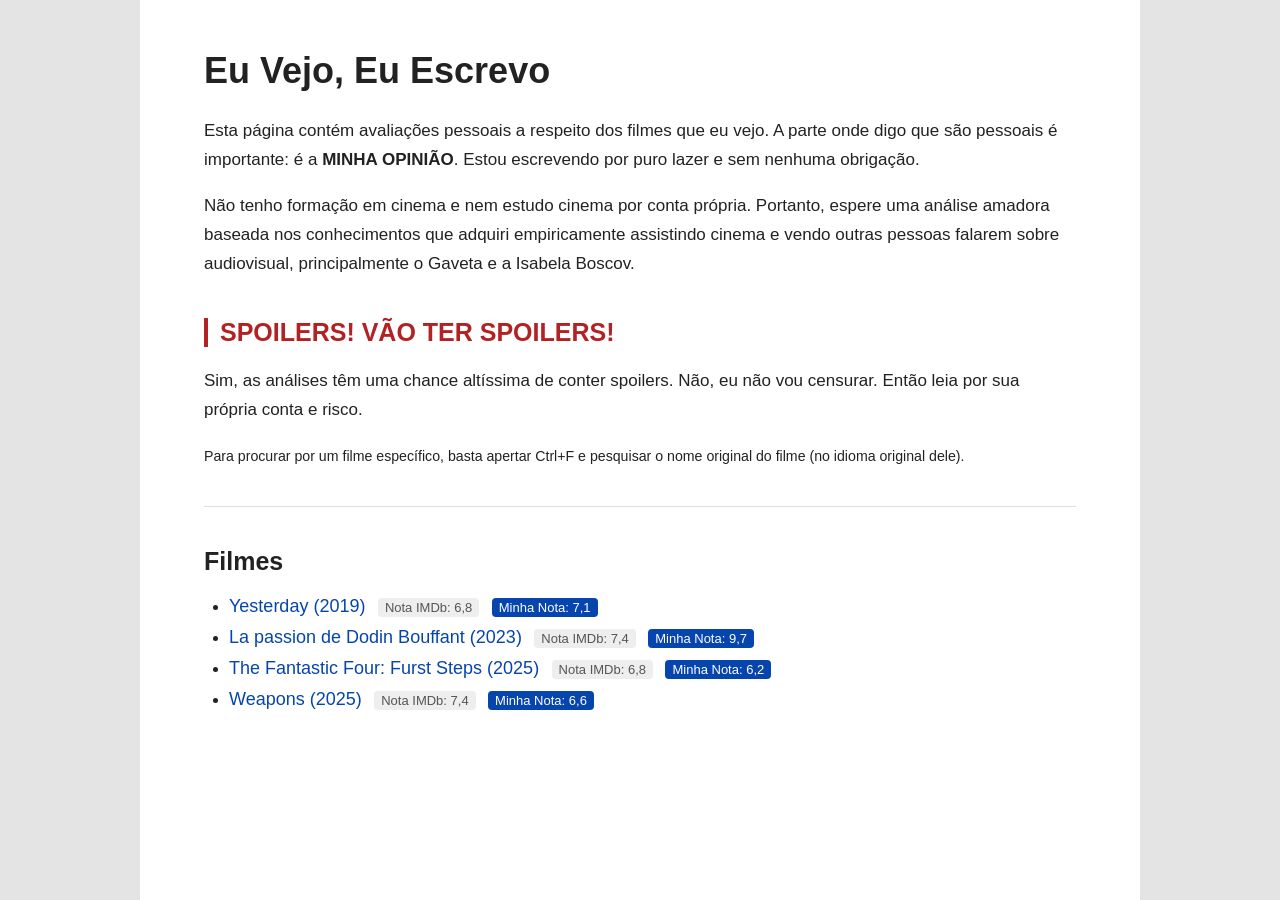
<file: index.html>
<!DOCTYPE html>
<html lang="pt-BR">
    <head>
        <meta charset="UTF-8">
        <meta name="viewport" content="width=device-width, initial-scale=1.0">
    
        <link rel="stylesheet" href="style.css">
    
        <title>Eu Vejo, Eu Escrevo</title>
    </head>
    
    <body>
        <main>
            <header class="cabecalho">
                <h1>Eu Vejo, Eu Escrevo</h1>
    
                <p>Esta página contém avaliações pessoais a respeito dos filmes que eu vejo. A parte onde digo que são pessoais é importante: é a <strong>MINHA OPINIÃO</strong>. Estou escrevendo por puro lazer e sem nenhuma obrigação.</p>
    
                <p>Não tenho formação em cinema e nem estudo cinema por conta própria. Portanto, espere uma análise amadora baseada nos conhecimentos que adquiri empiricamente assistindo cinema e vendo outras pessoas falarem sobre audiovisual, principalmente o Gaveta e a Isabela Boscov.</p>
    
                <h2 class="spoiler">SPOILERS! VÃO TER SPOILERS!</h2>
    
                <p>Sim, as análises têm uma chance altíssima de conter spoilers. Não, eu não vou censurar. Então leia por sua própria conta e risco.</p>

                <p><small>Para procurar por um filme específico, basta apertar Ctrl+F e pesquisar o nome original do filme (no idioma original dele).</small></p>
            </header>
    
            <hr>
    
            <section>
                <h2>Filmes</h2>
    
                <ul class="lista-filmes">
                    <li>
                        <a href="filmes/yesterday.html">Yesterday (2019)</a>
                        <span class="nota imdb">Nota IMDb: 6,8</span>
                        <span class="nota pessoal">Minha Nota: 7,1</span>
                    </li>

                    <li>
                        <a href="filmes/la_passion_de_dodin_bouffant.html">La passion de Dodin Bouffant (2023)</a>
                        <span class="nota imdb">Nota IMDb: 7,4</span>
                        <span class="nota pessoal">Minha Nota: 9,7</span>
                    </li>

                    <li>
                        <a href="filmes/the_fantastic_four_first_steps.html">The Fantastic Four: Furst Steps (2025)</a>
                        <span class="nota imdb">Nota IMDb: 6,8</span>
                        <span class="nota pessoal">Minha Nota: 6,2</span>
                    </li>

                    <li>
                        <a href="filmes/weapons.html">Weapons (2025)</a>
                        <span class="nota imdb">Nota IMDb: 7,4</span>
                        <span class="nota pessoal">Minha Nota: 6,6</span>
                    </li>
                </ul>
            </section>
        </main>
    </body>
</html>
</file>
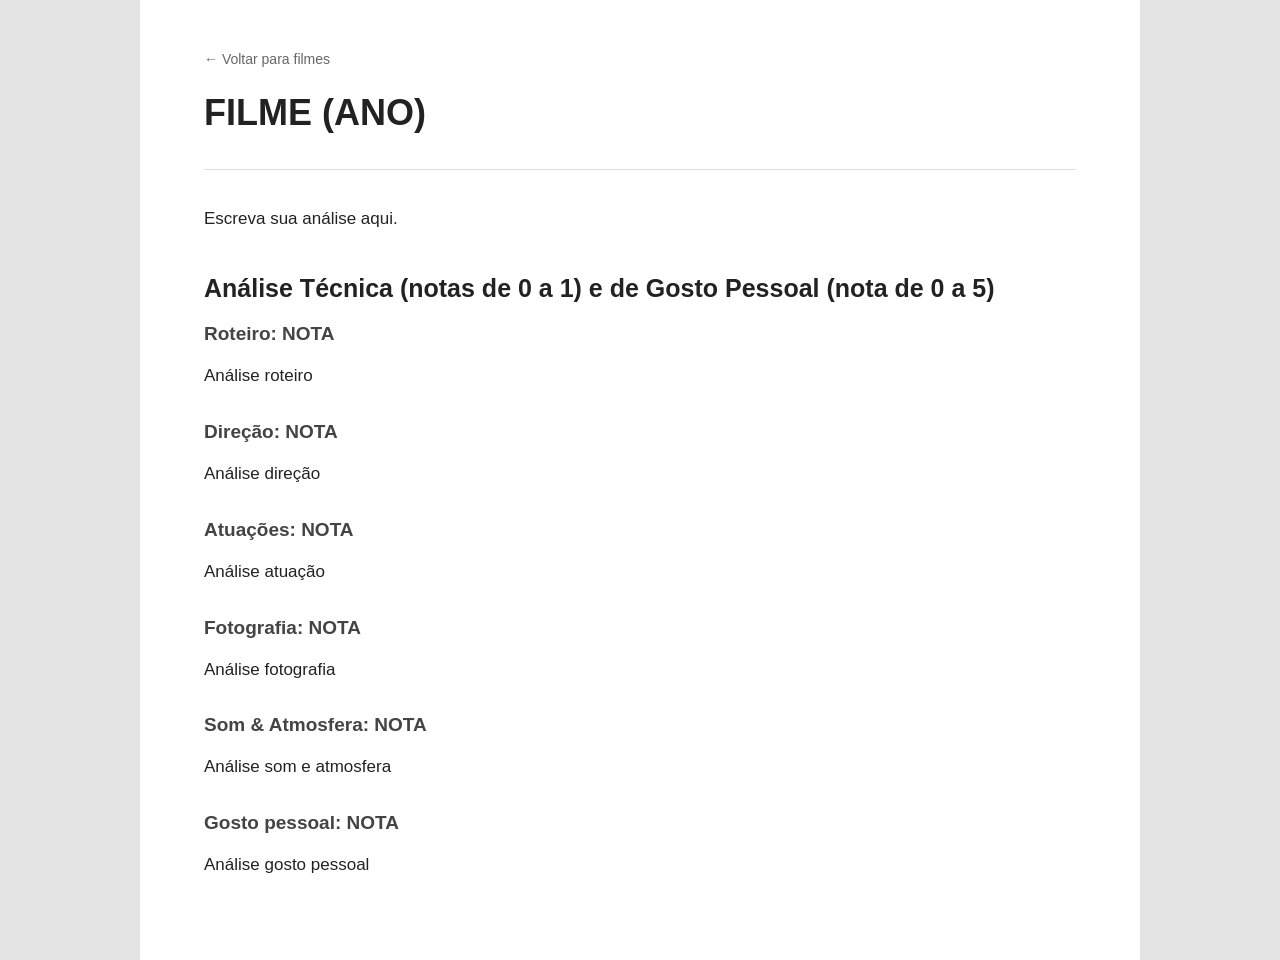
<file: filmes/_modelo.html>
<!DOCTYPE html>
<html lang="pt-BR">
	<head>
	    <meta charset="UTF-8">
	    <meta name="viewport" content="width=device-width, initial-scale=1.0">
	
	    <link rel="stylesheet" href="../style.css">
	
	    <title>FILME (ANO)</title>
	</head>

	<body>
	    <main>
	        <a class="voltar" href="../index.html">← Voltar para filmes</a>
	
	        <header class="filme-cabecalho">
	            <h1>FILME (ANO)</h1>
	        </header>
	
	        <hr>
	
	        <p>Escreva sua análise aqui.</p>
	
	        <section>
	            <h2>Análise Técnica (notas de 0 a 1) e de Gosto Pessoal (nota de 0 a 5)</h2>
	
	            <div class="categoria">
	                <h3>Roteiro: NOTA</h3>
	                <p>Análise roteiro</p>
	            </div>
	
	            <div class="categoria">
	                <h3>Direção: NOTA</h3>
	                <p>Análise direção</p>
	            </div>
	
	            <div class="categoria">
	                <h3>Atuações: NOTA</h3>
	                <p>Análise atuação</p>
	            </div>
	
	            <div class="categoria">
	                <h3>Fotografia: NOTA</h3>
	                <p>Análise fotografia</p>
	            </div>
	
	            <div class="categoria">
	                <h3>Som & Atmosfera: NOTA</h3>
	                <p>Análise som e atmosfera</p>
	            </div>
	
	            <div class="categoria">
	                <h3>Gosto pessoal: NOTA</h3>
	                <p>Análise gosto pessoal</p>
	            </div>
	        </section>
	    </main>
	</body>
</html>
</file>
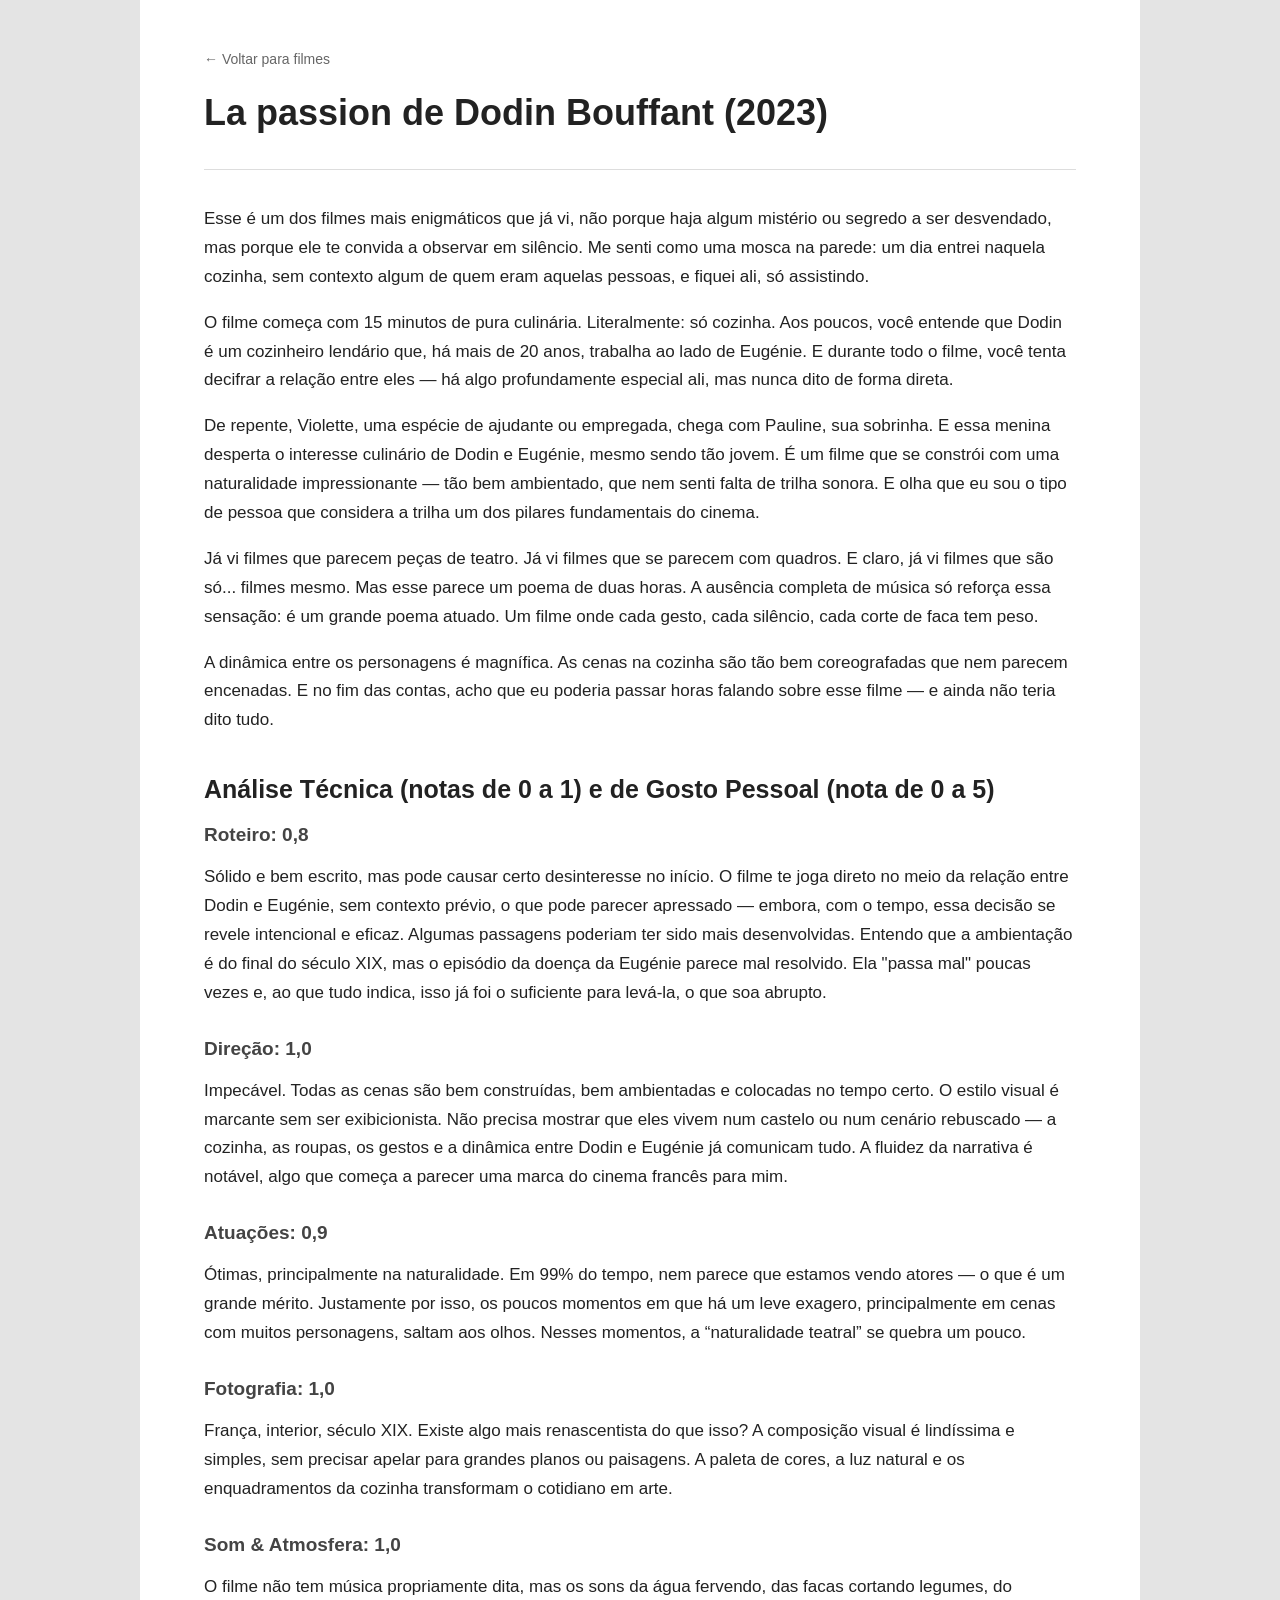
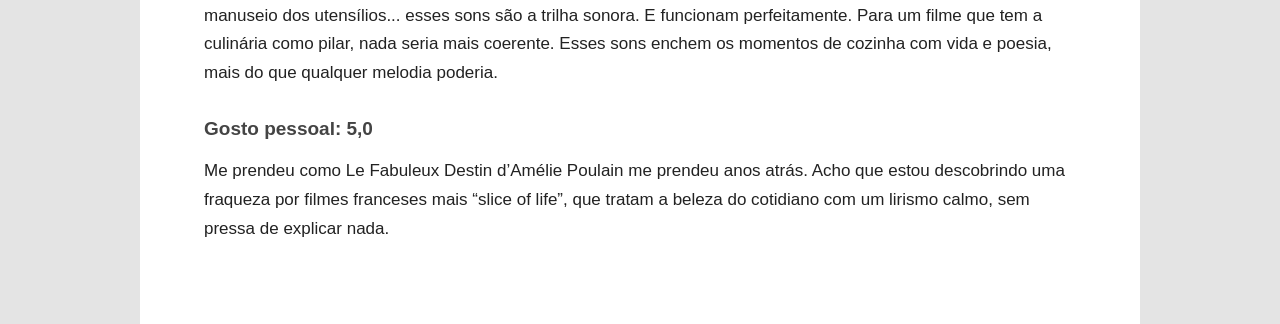
<file: filmes/la_passion_de_dodin_bouffant.html>
<!DOCTYPE html>
<html lang="pt-BR">
	<head>
	    <meta charset="UTF-8">
	    <meta name="viewport" content="width=device-width, initial-scale=1.0">
	
	    <link rel="stylesheet" href="../style.css">
	
	    <title>La passion de Dodin Bouffant (2023)</title>
	</head>

	<body>
	    <main>
	        <a class="voltar" href="../index.html">← Voltar para filmes</a>
	
	        <header class="filme-cabecalho">
	            <h1>La passion de Dodin Bouffant (2023)</h1>
	        </header>
	
	        <hr>
	
	        <p>Esse é um dos filmes mais enigmáticos que já vi, não porque haja algum mistério ou segredo a ser desvendado, mas porque ele te convida a observar em silêncio. Me senti como uma mosca na parede: um dia entrei naquela cozinha, sem contexto algum de quem eram aquelas pessoas, e fiquei ali, só assistindo.</p>

        <p>O filme começa com 15 minutos de pura culinária. Literalmente: só cozinha. Aos poucos, você entende que Dodin é um cozinheiro lendário que, há mais de 20 anos, trabalha ao lado de Eugénie. E durante todo o filme, você tenta decifrar a relação entre eles — há algo profundamente especial ali, mas nunca dito de forma direta.</p>

        <p>De repente, Violette, uma espécie de ajudante ou empregada, chega com Pauline, sua sobrinha. E essa menina desperta o interesse culinário de Dodin e Eugénie, mesmo sendo tão jovem. É um filme que se constrói com uma naturalidade impressionante — tão bem ambientado, que nem senti falta de trilha sonora. E olha que eu sou o tipo de pessoa que considera a trilha um dos pilares fundamentais do cinema.</p>

        <p>Já vi filmes que parecem peças de teatro. Já vi filmes que se parecem com quadros. E claro, já vi filmes que são só... filmes mesmo. Mas esse parece um poema de duas horas. A ausência completa de música só reforça essa sensação: é um grande poema atuado. Um filme onde cada gesto, cada silêncio, cada corte de faca tem peso.</p>

        <p>A dinâmica entre os personagens é magnífica. As cenas na cozinha são tão bem coreografadas que nem parecem encenadas. E no fim das contas, acho que eu poderia passar horas falando sobre esse filme — e ainda não teria dito tudo.</p>
	
	        <section>
	            <h2>Análise Técnica (notas de 0 a 1) e de Gosto Pessoal (nota de 0 a 5)</h2>
	
	            <div class="categoria">
	                <h3>Roteiro: 0,8</h3>
	                <p>Sólido e bem escrito, mas pode causar certo desinteresse no início. O filme te joga direto no meio da relação entre Dodin e Eugénie, sem contexto prévio, o que pode parecer apressado — embora, com o tempo, essa decisão se revele intencional e eficaz. Algumas passagens poderiam ter sido mais desenvolvidas. Entendo que a ambientação é do final do século XIX, mas o episódio da doença da Eugénie parece mal resolvido. Ela "passa mal" poucas vezes e, ao que tudo indica, isso já foi o suficiente para levá-la, o que soa abrupto.</p>
	            </div>
	
	            <div class="categoria">
	                <h3>Direção: 1,0</h3>
	                <p>Impecável. Todas as cenas são bem construídas, bem ambientadas e colocadas no tempo certo. O estilo visual é marcante sem ser exibicionista. Não precisa mostrar que eles vivem num castelo ou num cenário rebuscado — a cozinha, as roupas, os gestos e a dinâmica entre Dodin e Eugénie já comunicam tudo. A fluidez da narrativa é notável, algo que começa a parecer uma marca do cinema francês para mim.</p>
	            </div>
	
	            <div class="categoria">
	                <h3>Atuações: 0,9</h3>
	                <p>Ótimas, principalmente na naturalidade. Em 99% do tempo, nem parece que estamos vendo atores — o que é um grande mérito. Justamente por isso, os poucos momentos em que há um leve exagero, principalmente em cenas com muitos personagens, saltam aos olhos. Nesses momentos, a “naturalidade teatral” se quebra um pouco.</p>
	            </div>
	
	            <div class="categoria">
	                <h3>Fotografia: 1,0</h3>
	                <p>França, interior, século XIX. Existe algo mais renascentista do que isso? A composição visual é lindíssima e simples, sem precisar apelar para grandes planos ou paisagens. A paleta de cores, a luz natural e os enquadramentos da cozinha transformam o cotidiano em arte.</p>
	            </div>
	
	            <div class="categoria">
	                <h3>Som & Atmosfera: 1,0</h3>
	                <p>O filme não tem música propriamente dita, mas os sons da água fervendo, das facas cortando legumes, do manuseio dos utensílios... esses sons são a trilha sonora. E funcionam perfeitamente. Para um filme que tem a culinária como pilar, nada seria mais coerente. Esses sons enchem os momentos de cozinha com vida e poesia, mais do que qualquer melodia poderia.</p>
	            </div>
	
	            <div class="categoria">
	                <h3>Gosto pessoal: 5,0</h3>
	                <p>Me prendeu como Le Fabuleux Destin d’Amélie Poulain me prendeu anos atrás. Acho que estou descobrindo uma fraqueza por filmes franceses mais “slice of life”, que tratam a beleza do cotidiano com um lirismo calmo, sem pressa de explicar nada.</p>
	            </div>
	        </section>
	    </main>
	</body>
</html>
</file>
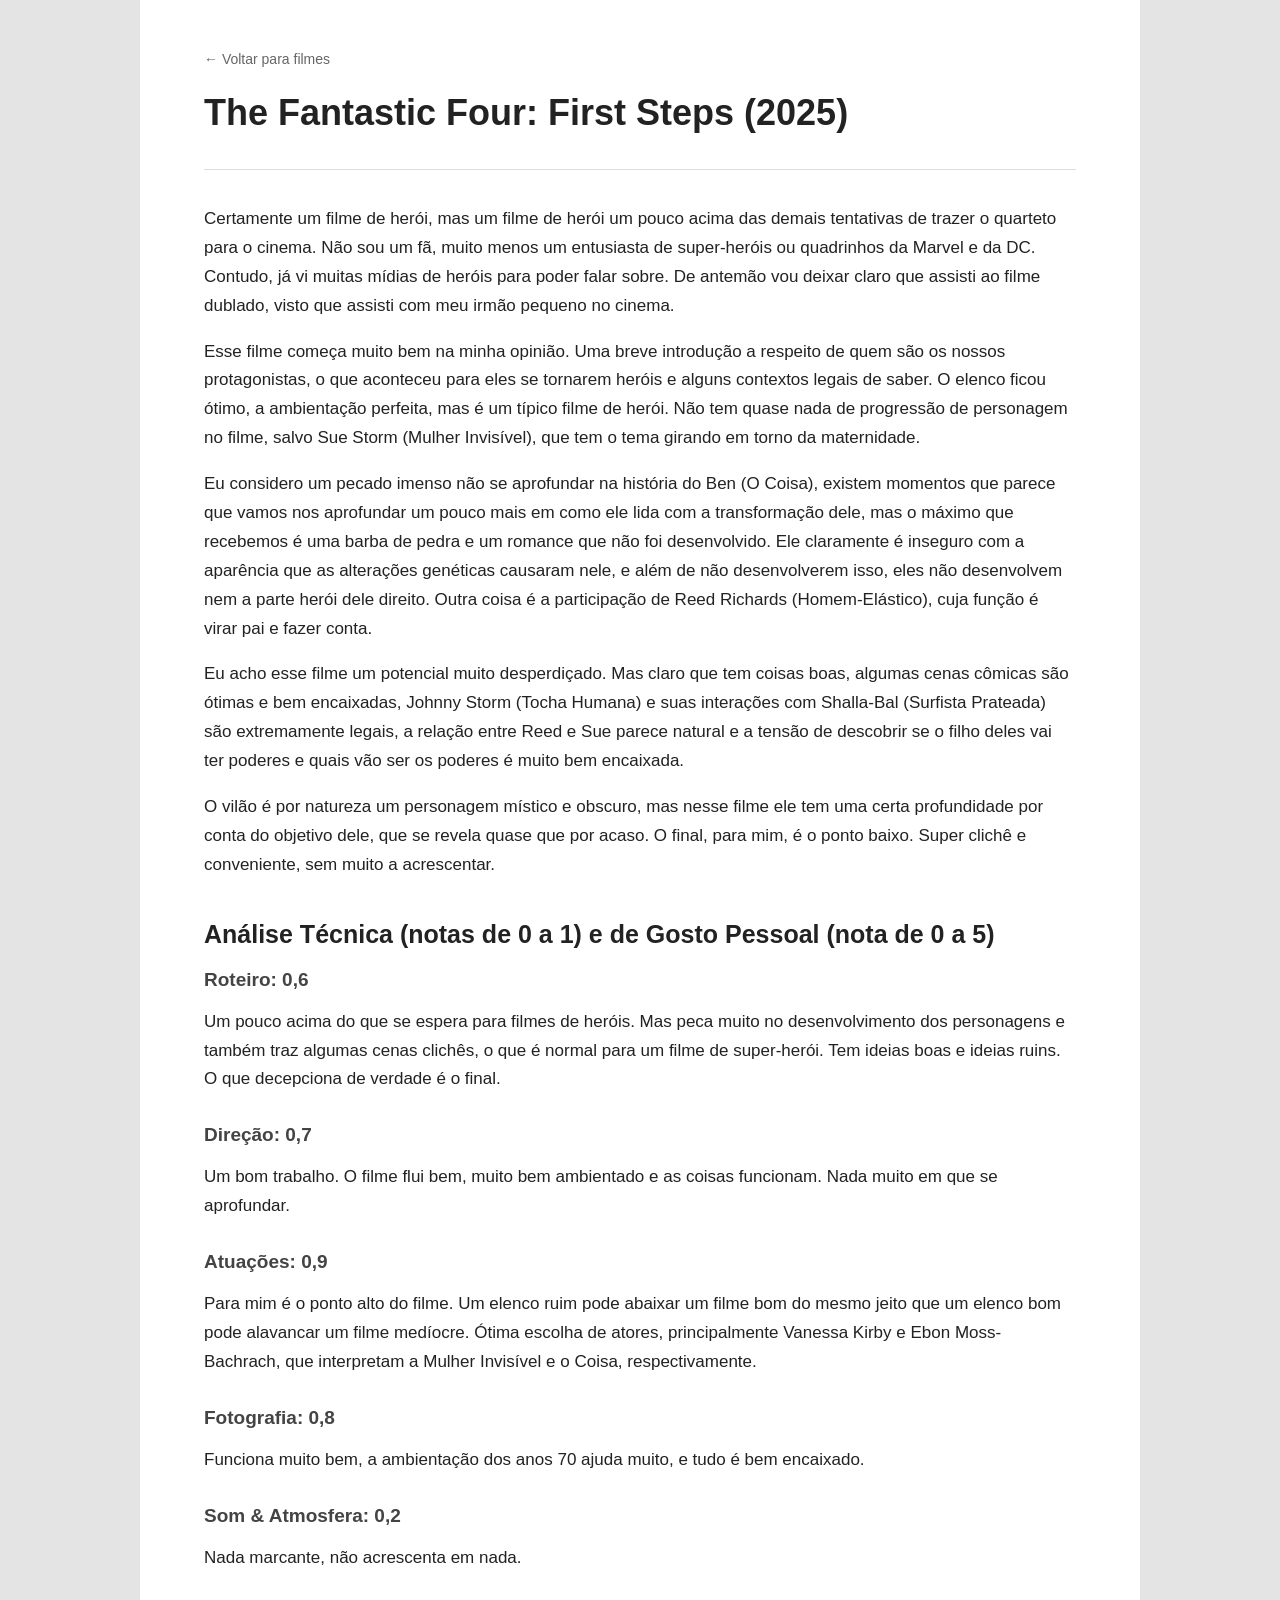
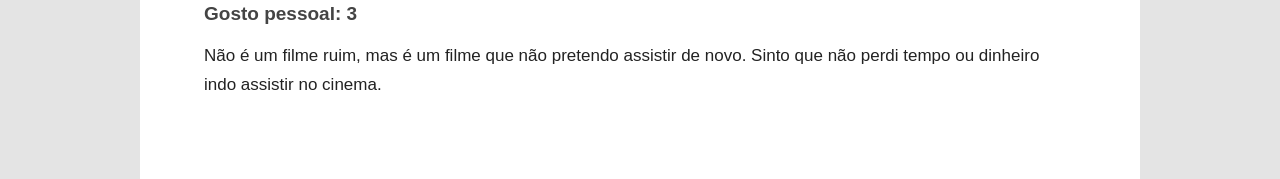
<file: filmes/the_fantastic_four_first_steps.html>
<!DOCTYPE html>
<html lang="pt-BR">
	<head>
	    <meta charset="UTF-8">
	    <meta name="viewport" content="width=device-width, initial-scale=1.0">
	
	    <link rel="stylesheet" href="../style.css">
	
	    <title>The Fantastic Four: First Steps (2025)</title>
	</head>

	<body>
	    <main>
	        <a class="voltar" href="../index.html">← Voltar para filmes</a>
	
	        <header class="filme-cabecalho">
	            <h1>The Fantastic Four: First Steps (2025)</h1>
	        </header>
	
	        <hr>
	
	        <p>Certamente um filme de herói, mas um filme de herói um pouco acima das demais tentativas de trazer o quarteto para o cinema. Não sou um fã, muito menos um entusiasta de super-heróis ou quadrinhos da Marvel e da DC. Contudo, já vi muitas mídias de heróis para poder falar sobre. De antemão vou deixar claro que assisti ao filme dublado, visto que assisti com meu irmão pequeno no cinema.</p>

        <p>Esse filme começa muito bem na minha opinião. Uma breve introdução a respeito de quem são os nossos protagonistas, o que aconteceu para eles se tornarem heróis e alguns contextos legais de saber. O elenco ficou ótimo, a ambientação perfeita, mas é um típico filme de herói. Não tem quase nada de progressão de personagem no filme, salvo Sue Storm (Mulher Invisível), que tem o tema girando em torno da maternidade.</p>

        <p>Eu considero um pecado imenso não se aprofundar na história do Ben (O Coisa), existem momentos que parece que vamos nos aprofundar um pouco mais em como ele lida com a transformação dele, mas o máximo que recebemos é uma barba de pedra e um romance que não foi desenvolvido. Ele claramente é inseguro com a aparência que as alterações genéticas causaram nele, e além de não desenvolverem isso, eles não desenvolvem nem a parte herói dele direito. Outra coisa é a participação de Reed Richards (Homem-Elástico), cuja função é virar pai e fazer conta.</p>

        <p>Eu acho esse filme um potencial muito desperdiçado. Mas claro que tem coisas boas, algumas cenas cômicas são ótimas e bem encaixadas, Johnny Storm (Tocha Humana) e suas interações com Shalla-Bal (Surfista Prateada) são extremamente legais, a relação entre Reed e Sue parece natural e a tensão de descobrir se o filho deles vai ter poderes e quais vão ser os poderes é muito bem encaixada.</p>

        <p>O vilão é por natureza um personagem místico e obscuro, mas nesse filme ele tem uma certa profundidade por conta do objetivo dele, que se revela quase que por acaso. O final, para mim, é o ponto baixo. Super clichê e conveniente, sem muito a acrescentar.</p>
	
	        <section>
	            <h2>Análise Técnica (notas de 0 a 1) e de Gosto Pessoal (nota de 0 a 5)</h2>
	
	            <div class="categoria">
	                <h3>Roteiro: 0,6</h3>
	                <p>Um pouco acima do que se espera para filmes de heróis. Mas peca muito no desenvolvimento dos personagens e também traz algumas cenas clichês, o que é normal para um filme de super-herói. Tem ideias boas e ideias ruins. O que decepciona de verdade é o final.</p>
	            </div>
	
	            <div class="categoria">
	                <h3>Direção: 0,7</h3>
	                <p>Um bom trabalho. O filme flui bem, muito bem ambientado e as coisas funcionam. Nada muito em que se aprofundar.</p>
	            </div>
	
	            <div class="categoria">
	                <h3>Atuações: 0,9</h3>
	                <p>Para mim é o ponto alto do filme. Um elenco ruim pode abaixar um filme bom do mesmo jeito que um elenco bom pode alavancar um filme medíocre. Ótima escolha de atores, principalmente Vanessa Kirby e Ebon Moss-Bachrach, que interpretam a Mulher Invisível e o Coisa, respectivamente.</p>
	            </div>
	
	            <div class="categoria">
	                <h3>Fotografia: 0,8</h3>
	                <p>Funciona muito bem, a ambientação dos anos 70 ajuda muito, e tudo é bem encaixado.</p>
	            </div>
	
	            <div class="categoria">
	                <h3>Som & Atmosfera: 0,2</h3>
	                <p>Nada marcante, não acrescenta em nada.</p>
	            </div>
	
	            <div class="categoria">
	                <h3>Gosto pessoal: 3</h3>
	                <p>Não é um filme ruim, mas é um filme que não pretendo assistir de novo. Sinto que não perdi tempo ou dinheiro indo assistir no cinema.</p>
	            </div>
	        </section>
	    </main>
	</body>
</html>
</file>
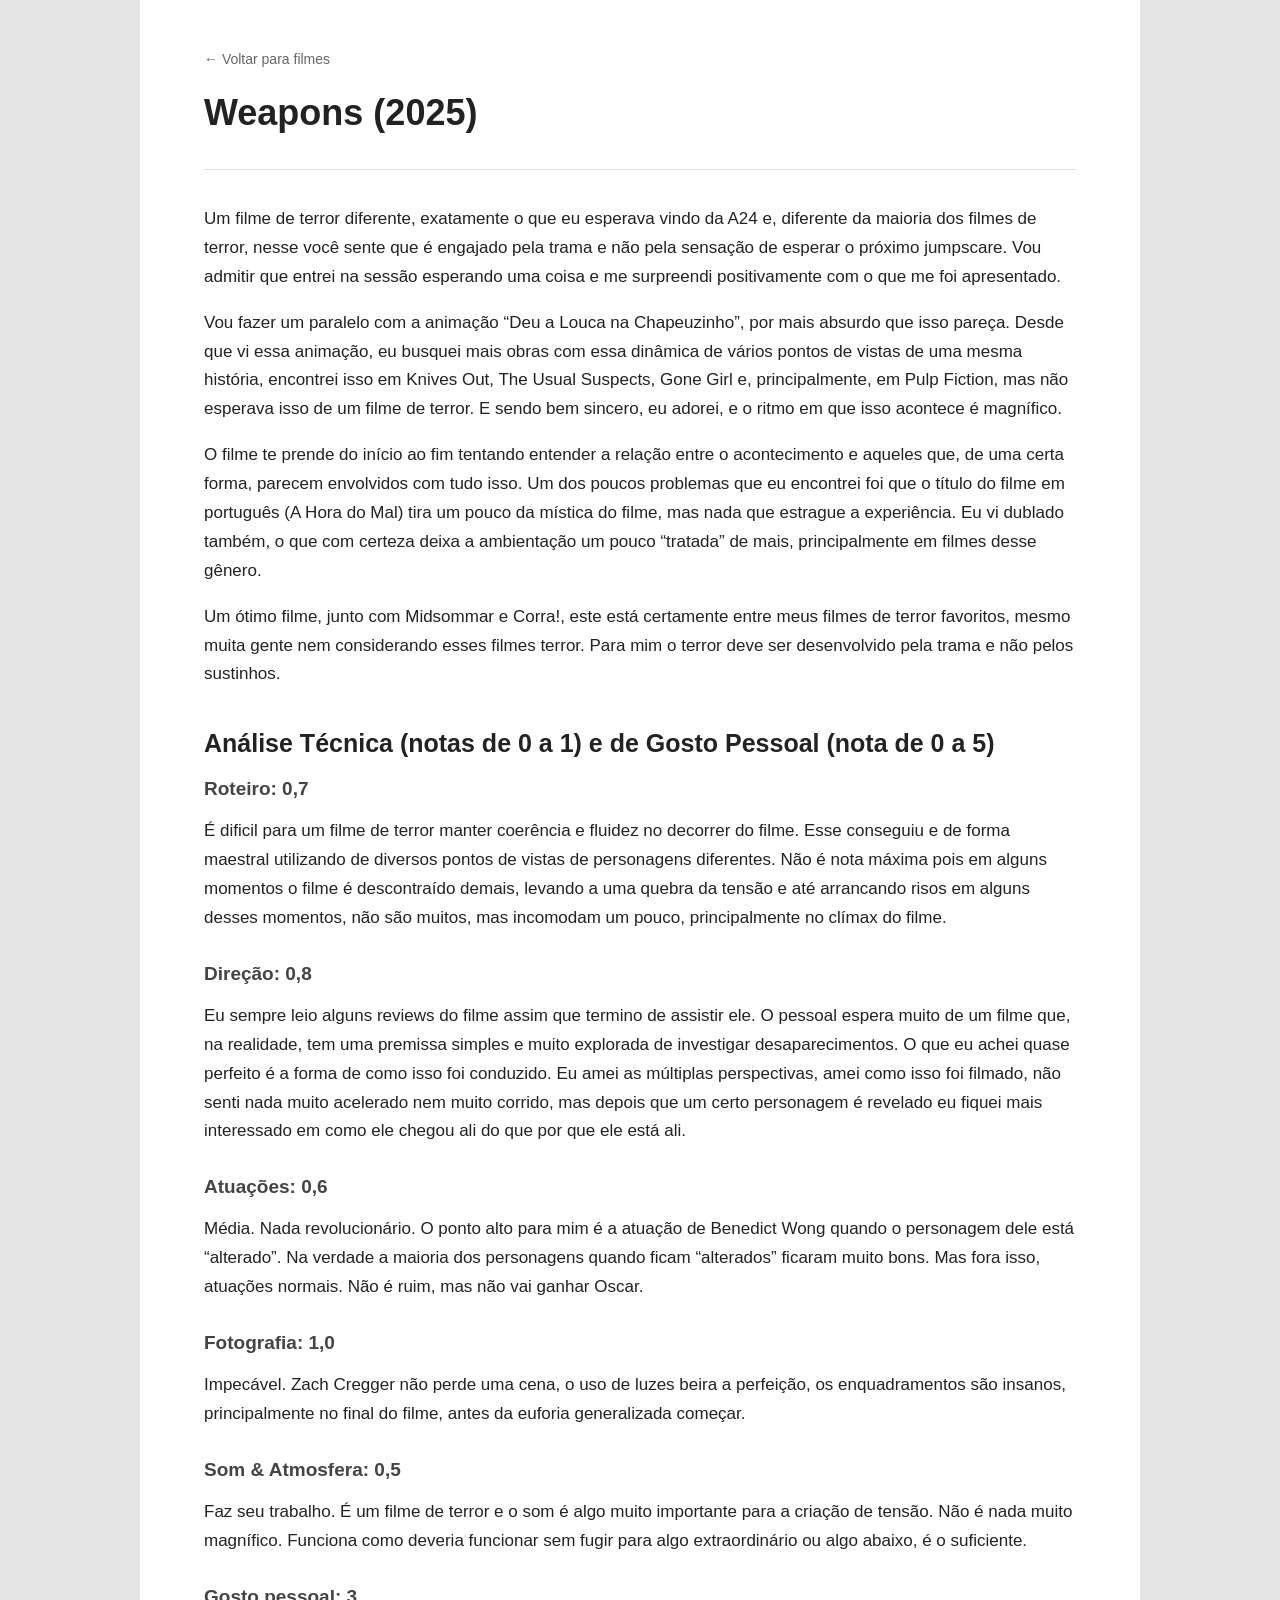
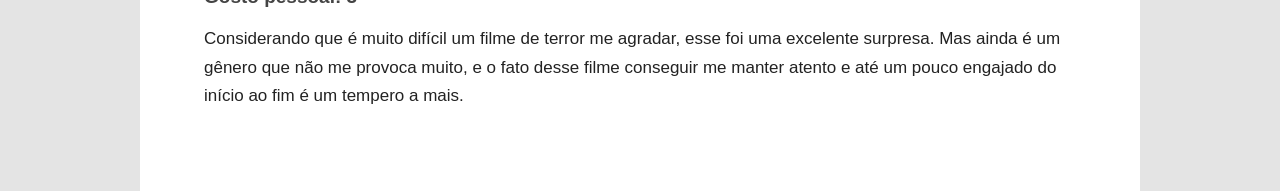
<file: filmes/weapons.html>
<!DOCTYPE html>
<html lang="pt-BR">
	<head>
	    <meta charset="UTF-8">
	    <meta name="viewport" content="width=device-width, initial-scale=1.0">
	
	    <link rel="stylesheet" href="../style.css">
	
	    <title>Weapons (2025)</title>
	</head>

	<body>
	    <main>
	        <a class="voltar" href="../index.html">← Voltar para filmes</a>
	
	        <header class="filme-cabecalho">
	            <h1>Weapons (2025)</h1>
	        </header>
	
	        <hr>
	
	        <p>Um filme de terror diferente, exatamente o que eu esperava vindo da A24 e, diferente da maioria dos filmes de terror, nesse você sente que é engajado pela trama e não pela sensação de esperar o próximo jumpscare. Vou admitir que entrei na sessão esperando uma coisa e me surpreendi positivamente com o que me foi apresentado.</p>

        <p>Vou fazer um paralelo com a animação “Deu a Louca na Chapeuzinho”, por mais absurdo que isso pareça. Desde que vi essa animação, eu busquei mais obras com essa dinâmica de vários pontos de vistas de uma mesma história, encontrei isso em Knives Out, The Usual Suspects, Gone Girl e, principalmente, em Pulp Fiction, mas não esperava isso de um filme de terror. E sendo bem sincero, eu adorei, e o ritmo em que isso acontece é magnífico.</p>

        <p>O filme te prende do início ao fim tentando entender a relação entre o acontecimento e aqueles que, de uma certa forma, parecem envolvidos com tudo isso. Um dos poucos problemas que eu encontrei foi que o título do filme em português (A Hora do Mal) tira um pouco da mística do filme, mas nada que estrague a experiência. Eu vi dublado também, o que com certeza deixa a ambientação um pouco “tratada” de mais, principalmente em filmes desse gênero.</p>

        <p>Um ótimo filme, junto com Midsommar e Corra!, este está certamente entre meus filmes de terror favoritos, mesmo muita gente nem considerando esses filmes terror. Para mim o terror deve ser desenvolvido pela trama e não pelos sustinhos.</p>
	
	        <section>
	            <h2>Análise Técnica (notas de 0 a 1) e de Gosto Pessoal (nota de 0 a 5)</h2>
	
	            <div class="categoria">
	                <h3>Roteiro: 0,7</h3>
	                <p>É dificil para um filme de terror manter coerência e fluidez no decorrer do filme. Esse conseguiu e de forma maestral utilizando de diversos pontos de vistas de personagens diferentes. Não é nota máxima pois em alguns momentos o filme é descontraído demais, levando a uma quebra da tensão e até arrancando risos em alguns desses momentos, não são muitos, mas incomodam um pouco, principalmente no clímax do filme.</p>
	            </div>
	
	            <div class="categoria">
	                <h3>Direção: 0,8</h3>
	                <p>Eu sempre leio alguns reviews do filme assim que termino de assistir ele. O pessoal espera muito de um filme que, na realidade, tem uma premissa simples e muito explorada de investigar desaparecimentos. O que eu achei quase perfeito é a forma de como isso foi conduzido. Eu amei as múltiplas perspectivas, amei como isso foi filmado, não senti nada muito acelerado nem muito corrido, mas depois que um certo personagem é revelado eu fiquei mais interessado em como ele chegou ali do que por que ele está ali.</p>
	            </div>
	
	            <div class="categoria">
	                <h3>Atuações: 0,6</h3>
	                <p>Média. Nada revolucionário. O ponto alto para mim é a atuação de Benedict Wong quando o personagem dele está “alterado”. Na verdade a maioria dos personagens quando ficam “alterados” ficaram muito bons. Mas fora isso, atuações normais. Não é ruim, mas não vai ganhar Oscar.</p>
	            </div>
	
	            <div class="categoria">
	                <h3>Fotografia: 1,0</h3>
	                <p>Impecável. Zach Cregger não perde uma cena, o uso de luzes beira a perfeição, os enquadramentos são insanos, principalmente no final do filme, antes da euforia generalizada começar.</p>
	            </div>
	
	            <div class="categoria">
	                <h3>Som & Atmosfera: 0,5</h3>
	                <p>Faz seu trabalho. É um filme de terror e o som é algo muito importante para a criação de tensão. Não é nada muito magnífico. Funciona como deveria funcionar sem fugir para algo extraordinário ou algo abaixo, é o suficiente.</p>
	            </div>
	
	            <div class="categoria">
	                <h3>Gosto pessoal: 3</h3>
	                <p>Considerando que é muito difícil um filme de terror me agradar, esse foi uma excelente surpresa. Mas ainda é um gênero que não me provoca muito, e o fato desse filme conseguir me manter atento e até um pouco engajado do início ao fim é um tempero a mais.</p>
	            </div>
	        </section>
	    </main>
	</body>
</html>
</file>
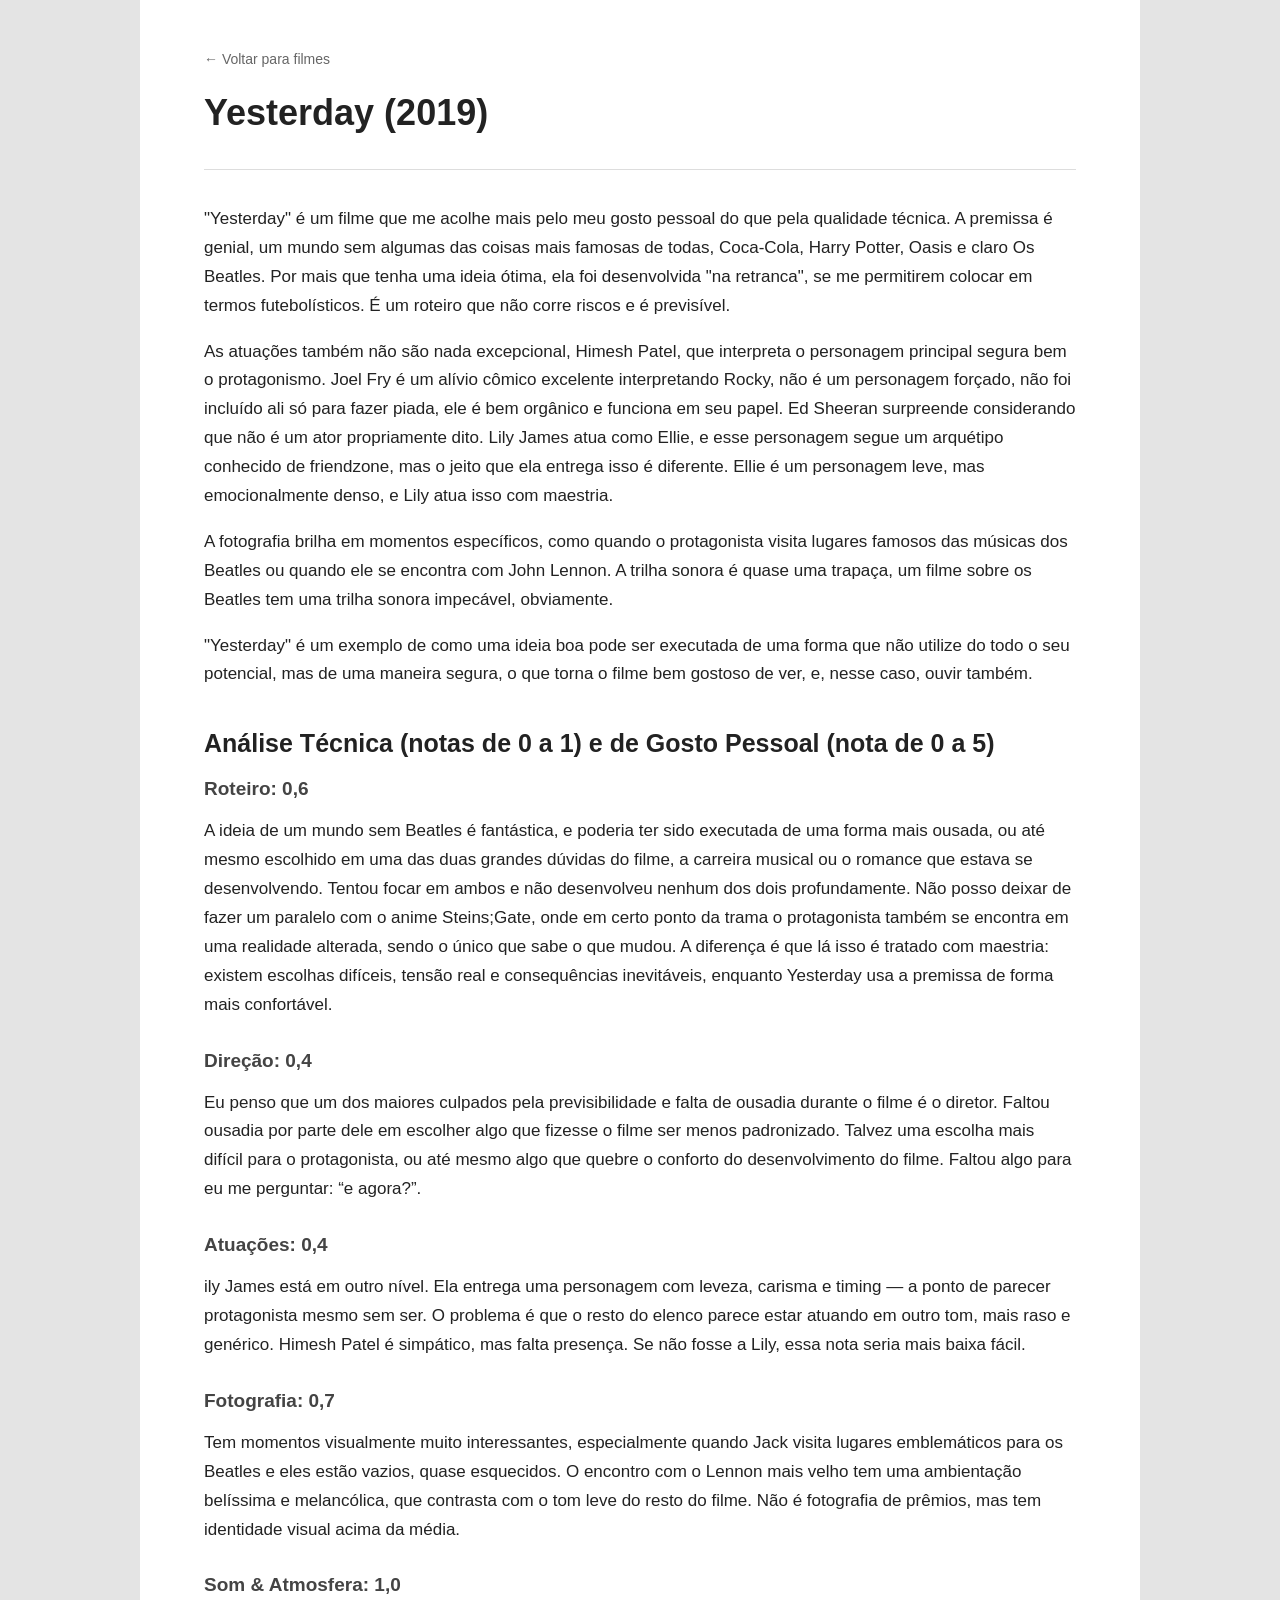
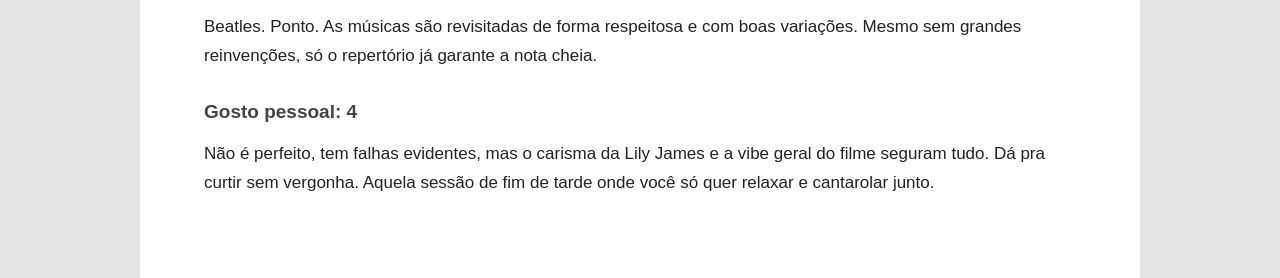
<file: filmes/yesterday.html>
<!DOCTYPE html>
<html lang="pt-BR">
	<head>
	    <meta charset="UTF-8">
	    <meta name="viewport" content="width=device-width, initial-scale=1.0">
	
	    <link rel="stylesheet" href="../style.css">
	
	    <title>Yesterday (2019)</title>
	</head>

	<body>
	    <main>
	        <a class="voltar" href="../index.html">← Voltar para filmes</a>
	
	        <header class="filme-cabecalho">
	            <h1>Yesterday (2019)</h1>
	        </header>
	
	        <hr>
	
	        <p>"Yesterday" é um filme que me acolhe mais pelo meu gosto pessoal do que pela qualidade técnica. A premissa é genial, um mundo sem algumas das coisas mais famosas de todas, Coca-Cola, Harry Potter, Oasis e claro Os Beatles. Por mais que tenha uma ideia ótima, ela foi desenvolvida "na retranca", se me permitirem colocar em termos futebolísticos. É um roteiro que não corre riscos e é previsível.</p>

			<p>As atuações também não são nada excepcional, Himesh Patel, que interpreta o personagem principal segura bem o protagonismo. Joel Fry é um alívio cômico excelente interpretando Rocky, não é um personagem forçado, não foi incluído ali só para fazer piada, ele é bem orgânico e funciona em seu papel. Ed Sheeran surpreende considerando que não é um ator propriamente dito. Lily James atua como Ellie, e esse personagem segue um arquétipo conhecido de friendzone, mas o jeito que ela entrega isso é diferente. Ellie é um personagem leve, mas emocionalmente denso, e Lily atua isso com maestria.</p>

			<p>A fotografia brilha em momentos específicos, como quando o protagonista visita lugares famosos das músicas dos Beatles ou quando ele se encontra com John Lennon. A trilha sonora é quase uma trapaça, um filme sobre os Beatles tem uma trilha sonora impecável, obviamente.</p>

			<p>"Yesterday" é um exemplo de como uma ideia boa pode ser executada de uma forma que não utilize do todo o seu potencial, mas de uma maneira segura, o que torna o filme bem gostoso de ver, e, nesse caso, ouvir também.</p>
	
	        <section>
	            <h2>Análise Técnica (notas de 0 a 1) e de Gosto Pessoal (nota de 0 a 5)</h2>
	
	            <div class="categoria">
	                <h3>Roteiro: 0,6</h3>
	                <p>A ideia de um mundo sem Beatles é fantástica, e poderia ter sido executada de uma forma mais ousada, ou até mesmo escolhido em uma das duas grandes dúvidas do filme, a carreira musical ou o romance que estava se desenvolvendo. Tentou focar em ambos e não desenvolveu nenhum dos dois profundamente. Não posso deixar de fazer um paralelo com o anime Steins;Gate, onde em certo ponto da trama o protagonista também se encontra em uma realidade alterada, sendo o único que sabe o que mudou. A diferença é que lá isso é tratado com maestria: existem escolhas difíceis, tensão real e consequências inevitáveis, enquanto Yesterday usa a premissa de forma mais confortável.</p>
	            </div>
	
	            <div class="categoria">
	                <h3>Direção: 0,4</h3>
	                <p>Eu penso que um dos maiores culpados pela previsibilidade e falta de ousadia durante o filme é o diretor. Faltou ousadia por parte dele em escolher algo que fizesse o filme ser menos padronizado. Talvez uma escolha mais difícil para o protagonista, ou até mesmo algo que quebre o conforto do desenvolvimento do filme. Faltou algo para eu me perguntar: “e agora?”.</p>
	            </div>
	
	            <div class="categoria">
	                <h3>Atuações: 0,4</h3>
	                <p>ily James está em outro nível. Ela entrega uma personagem com leveza, carisma e timing — a ponto de parecer protagonista mesmo sem ser. O problema é que o resto do elenco parece estar atuando em outro tom, mais raso e genérico. Himesh Patel é simpático, mas falta presença. Se não fosse a Lily, essa nota seria mais baixa fácil.</p>
	            </div>
	
	            <div class="categoria">
	                <h3>Fotografia: 0,7</h3>
	                <p>Tem momentos visualmente muito interessantes, especialmente quando Jack visita lugares emblemáticos para os Beatles e eles estão vazios, quase esquecidos. O encontro com o Lennon mais velho tem uma ambientação belíssima e melancólica, que contrasta com o tom leve do resto do filme. Não é fotografia de prêmios, mas tem identidade visual acima da média.</p>
	            </div>
	
	            <div class="categoria">
	                <h3>Som & Atmosfera: 1,0</h3>
	                <p>Beatles. Ponto. As músicas são revisitadas de forma respeitosa e com boas variações. Mesmo sem grandes reinvenções, só o repertório já garante a nota cheia.</p>
	            </div>
	
	            <div class="categoria">
	                <h3>Gosto pessoal: 4</h3>
	                <p>Não é perfeito, tem falhas evidentes, mas o carisma da Lily James e a vibe geral do filme seguram tudo. Dá pra curtir sem vergonha. Aquela sessão de fim de tarde onde você só quer relaxar e cantarolar junto.</p>
	            </div>
	        </section>
	    </main>
	</body>
</html>
</file>
<file: style.css>
body {
    margin: 0;
    background-color: #e4e4e4;
    font-family: Arial, sans-serif;
    color: #222;
}

main {
    width: min(100% - 40px, 1000px);
    min-height: 100vh;
    margin: 0 auto;
    padding: 50px clamp(20px, 5vw, 70px);
    box-sizing: border-box;
    background-color: white;
}

h1 {
    margin: 0 0 25px;
    font-size: 36px;
}

h2 {
    margin-top: 40px;
    margin-bottom: 20px;
    font-size: 25px;
}

h3 {
    margin: 0 0 8px;
    font-size: 19px;
}

p {
    line-height: 1.7;
    font-size: 17px;
}

hr {
    border: 0;
    border-top: 1px solid #ddd;
    margin: 35px 0;
}

a {
    color: #0645ad;
    text-decoration: none;
}

a:hover {
    text-decoration: underline;
}

.voltar {
    display: inline-block;
    margin-bottom: 25px;
    color: #666;
    font-size: 14px;
}

.spoiler {
    color: #b22222;
    border-left: 4px solid #b22222;
    padding-left: 12px;
}

.lista-filmes {
    padding-left: 25px;
}

.lista-filmes li {
    margin-bottom: 10px;
}

.lista-filmes a {
    font-size: 18px;
}

.categoria {
    margin-bottom: 30px;
}

.categoria h3 {
    color: #444;
}

.nota {
    display: inline-block;
    margin-left: 8px;
    padding: 2px 7px;
    border-radius: 4px;
    font-size: 13px;
}

.imdb {
    color: #555;
    background-color: #eee;
}

.pessoal {
    color: #fff;
    background-color: #0645ad;
}
</file>
